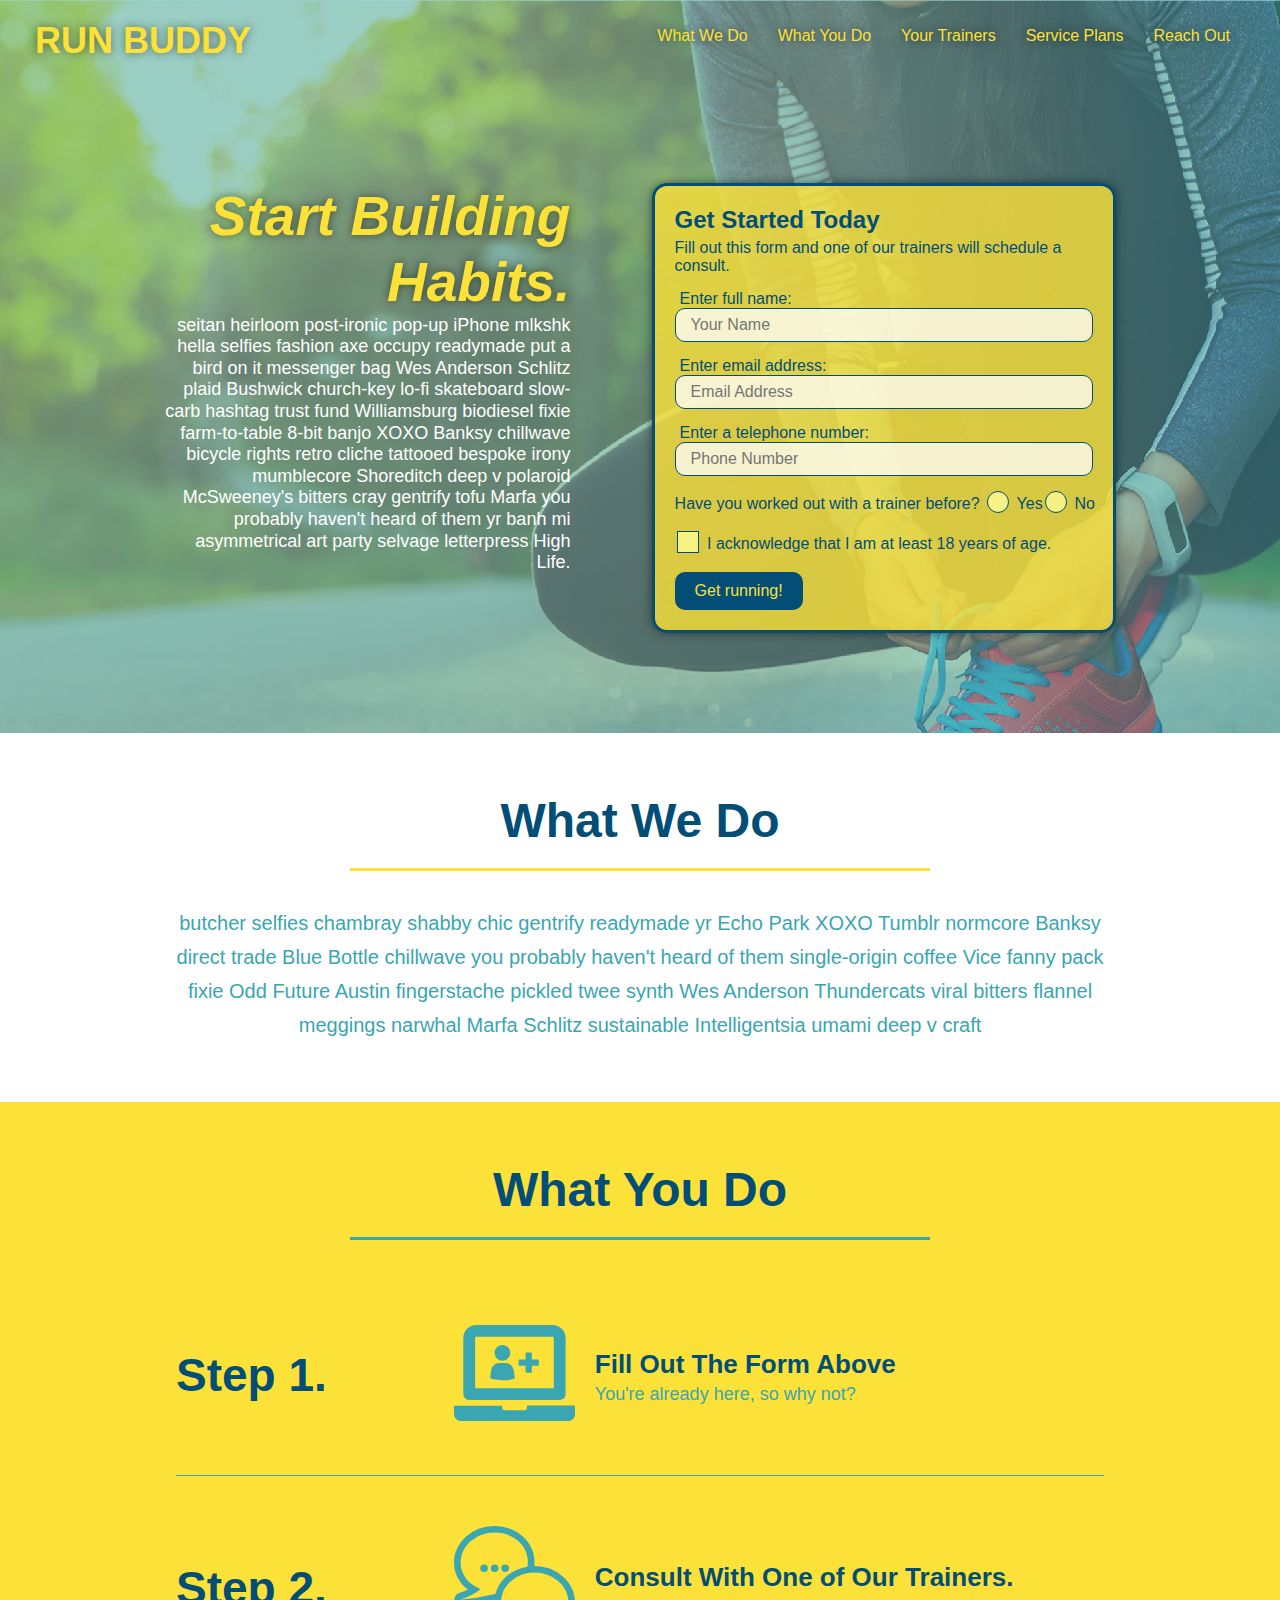
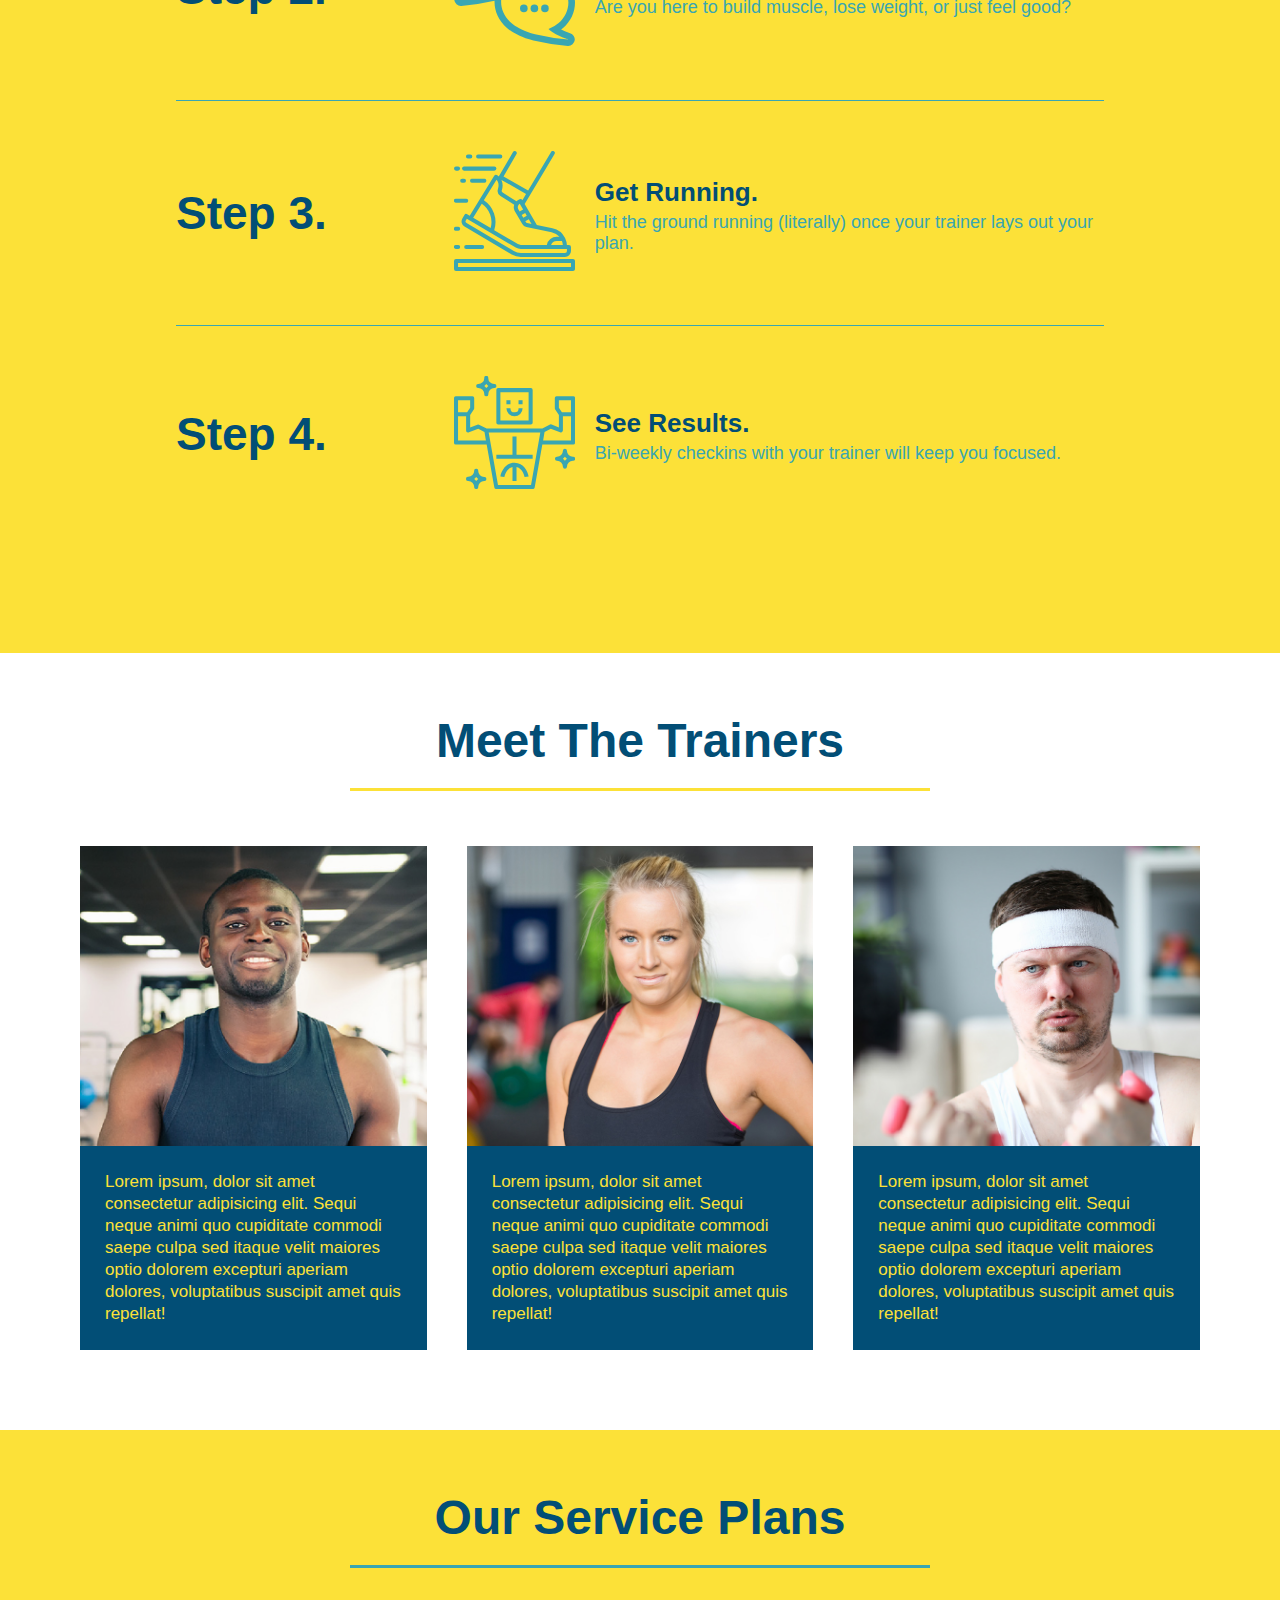
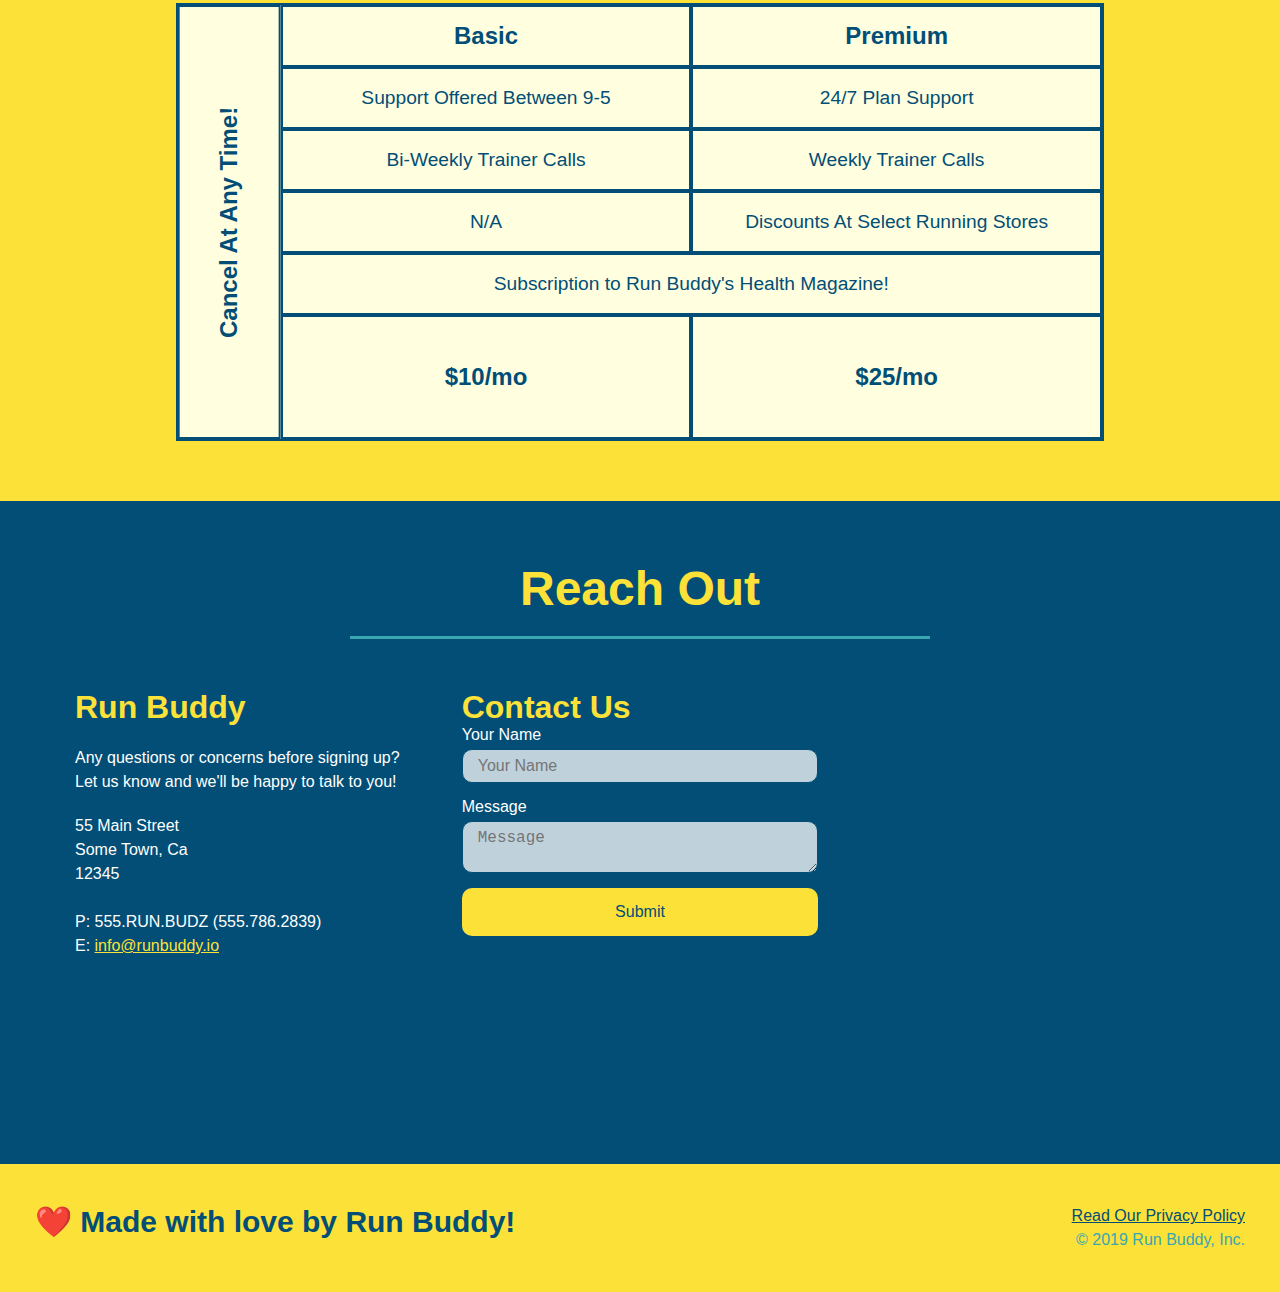
<file: index.html>
<!DOCTYPE html>
<html lang="en">
    <head>
        <meta charset="UTF-8" />
        <meta name="viewport" content="width=device-width, initial-scale=1.0" />
        <title>Run Buddy</title>
        <link rel="stylesheet" href="./assets/css/style.css" />
    </head>

    <body>
        <!-- navigation -->
        <header>
        <h1>
            <a href="/">RUN BUDDY</a>
        </h1>
        <nav>
            <!-- Unordered list element -->
            <ul>
                <!-- List item element -->
                <li>
                    <!-- Anchor element -->
                    <a href="#what-we-do">What We Do</a>
                </li>
                <li>
                    <a href="#what-you-do">What You Do</a>
                </li>
                <li>
                    <a href="#your-trainers">Your Trainers</a>
                </li>
                <li>
                    <a href="#service-plans">Service Plans</a>
                </li>
                <li>
                    <a href="#reach-out">Reach Out</a>
                </li>
            </ul>
        </nav>
        </header>

        <!-- hero section -->
        <section class="hero">
            <div class="hero-cta">
                <h2>Start Building Habits.</h2>
                <p>
                    seitan heirloom post-ironic pop-up iPhone mlkshk hella selfies fashion axe occupy readymade put a bird on it
                    messenger bag Wes Anderson Schlitz plaid Bushwick church-key lo-fi skateboard slow-carb hashtag trust fund
                    Williamsburg biodiesel fixie farm-to-table 8-bit banjo XOXO Banksy chillwave bicycle rights retro cliche
                    tattooed bespoke irony mumblecore Shoreditch deep v polaroid McSweeney's bitters cray gentrify tofu Marfa you
                    probably haven't heard of them yr banh mi asymmetrical art party selvage letterpress High Life.
                </p>
            </div>

            <div class="hero-form">
                <h3>Get Started Today</h3>
                <p>Fill out this form and one of our trainers will schedule a consult.</p>
                <!-- Add form element -->
                <form>
                    <label for="name">Enter full name:</label>
                    <input type="text" placeholder="Your Name" name="name" id="name" class="form-input" />
                    <label for="email">Enter email address:</label>
                    <input type="email" placeholder="Email Address" name="email" id="email" class="form-input" />
                    <label for="phone">Enter a telephone number:</label>
                    <input type="tel" placeholder="Phone Number" name="phone" id="phone" class="form-input" />
                    <p>
                        Have you worked out with a trainer before?
                        <span class="radio-wrapper">
                            <input type="radio" name="trainer-confirm" id="trainer-yes" />
                            <label for="trainer-yes">Yes</label>
                        </span>
                        <span class="radio-wrapper">
                            <input type="radio" name="trainer-confirm" id="trainer-no" />
                            <label for="trainer-no">No</label>
                        </span>
                    </p>
                    <p>
                        <span class="checkbox-wrapper">
                            <input type="checkbox" name="age-confirm" id="checkbox" />
                            <label for="checkbox">I acknowledge that I am at least 18 years of age.</label>
                        </span>
                    </p>
                    <button type="submit">
                        Get running!
                    </button>
                </form>
            </div>
        </section>
        <!-- end hero -->

        <!-- "what we do" section -->
        <section id="what-we-do" class="intro">
            <div class="flex-row">
                <h2 class="section-title primary-border">What We Do</h2>
            </div>
            <div class="flex-row">
                <p>
                    butcher selfies chambray shabby chic gentrify readymade yr Echo Park XOXO Tumblr normcore Banksy direct trade Blue Bottle chillwave you probably haven't heard of them single-origin coffee Vice fanny pack fixie Odd Future Austin fingerstache pickled twee synth Wes Anderson Thundercats viral bitters flannel meggings narwhal Marfa Schlitz sustainable Intelligentsia umami deep v craft
                </p>
            </div>
        </section>

        <!-- "what you do" section -->
        <section id="what-you-do" class="steps">
            <div class="flex-row">
                <h2 class="section-title secondary-border">What You Do</h2>
            </div>

            <div class="step">
                <h3>Step 1.</h3>
                <div class="step-info">
                    <div class="step-img">
                        <img src="./assets/images/step-1.svg" alt="" />
                    </div>
                    <div class="step-text">
                        <h4>Fill Out The Form Above</h4>
                        <p>You're already here, so why not?</p>
                    </div>
                </div>
            </div>

            <div class="step">
                <h3>Step 2.</h3>
                <div class="step-info">
                    <div class="step-img">
                        <img src="./assets/images/step-2.svg" alt="" />
                    </div>
                    <div class="step-text">
                        <h4>Consult With One of Our Trainers.</h4>
                        <p>Are you here to build muscle, lose weight, or just feel good?</p>
                    </div>
                </div>
            </div>

            <div class="step">
                <h3>Step 3.</h3>
                <div class="step-info">
                    <div class="step-img">
                        <img src="./assets/images/step-3.svg" alt="" />
                    </div>
                    <div class="step-text">
                        <h4>Get Running.</h4>
                        <p>Hit the ground running (literally) once your trainer lays out your plan.</p>
                    </div>
                </div>
            </div>

            <div class="step">
                <h3>Step 4.</h3>
                <div class="step-info">
                    <div class="step-img">
                        <img src="./assets/images/step-4.svg" alt="" />
                    </div>
                    <div class="step-text">
                        <h4>See Results.</h4>
                        <p>Bi-weekly checkins with your trainer will keep you focused.</p>
                    </div>
                </div>
            </div>

        </section>

        <!-- "meet the trainers section" -->
        <section id="your-trainers">
            <div class="flex-row">
                <h2 class="section-title primary-border">Meet The Trainers</h2>
            </div>

            <div class="trainers">
                <!-- first trainer bio -->
                <!-- <article class="trainer">
                    <img src="./assets/images/trainer-1.jpg" alt="Aaron Stephens in his workout clothes, ready to pump iron" />
                    <div class="trainer-bio">
                        <h3 class="trainer-name">Aaron Stephens</h3>
                        <h4 class="trainer-role">Speed / Strength</h4>
                        <p>
                            Lorem ipsum, dolor sit amet consectetur adipisicing elit. Sequi neque animi quo cupiditate commodi saepe culpa sed
                            itaque velit maiores optio dolorem excepturi aperiam dolores, voluptatibus suscipit amet quis repellat!
                        </p>
                    </div>
                </article> -->
                <article class="trainer">
                    <div class="trainer-img trainer-1">
                        <div>
                            <h3>Arron Stephens</h3>
                            <h4>Speed / Strentgh</h4>
                        </div>
                    </div>
                    <div class="trainer-bio">
                        <h3 class="trainer-name">Aaron Stephens</h3>
                        <h4 class="trainer-role">Speed / Strength</h4>
                        <p>
                            Lorem ipsum, dolor sit amet consectetur adipisicing elit. Sequi neque animi quo cupiditate commodi saepe culpa sed
                            itaque velit maiores optio dolorem excepturi aperiam dolores, voluptatibus suscipit amet quis repellat!
                        </p>
                    </div>
                </article>

                <!-- second trainer bio -->
                <!-- <article class="trainer">
                    <img src="./assets/images/trainer-2.jpg" alt="Joanna Gill cooling off after a workout" />
                    <div class="trainer-bio">
                        <h3 class="trainer-name">Joanna Gill</h3>
                        <h4 class="trainer-role">Endurance</h4>
                        <p>
                            Lorem ipsum, dolor sit amet consectetur adipisicing elit. Sequi neque animi quo cupiditate commodi saepe culpa sed
                            itaque velit maiores optio dolorem excepturi aperiam dolores, voluptatibus suscipit amet quis repellat!
                        </p>
                    </div>
                </article> -->
                <article class="trainer">
                    <div class="trainer-img trainer-2">
                        <div>
                            <h3>Joanna Gill</h3>
                            <h4>Endurance</h4>
                        </div>
                    </div>
                    <div class="trainer-bio">
                        <h3 class="trainer-name">Joanna Gill</h3>
                        <h4 class="trainer-role">Endurance</h4>
                        <p>
                            Lorem ipsum, dolor sit amet consectetur adipisicing elit. Sequi neque animi quo cupiditate commodi saepe culpa sed
                            itaque velit maiores optio dolorem excepturi aperiam dolores, voluptatibus suscipit amet quis repellat!
                        </p>
                    </div>
                </article>

                <!-- third trainer bio -->
                <!-- <article class="trainer">
                    <img src="./assets/images/trainer-3.jpg" alt="Harry Smith wearing a headband and lifting comically small pink weights" />
                    <div class="trainer-bio">
                        <h3 class="trainer-name">Harry "The Headband" Smith</h3>
                        <h4 class="trainer-role">Strength</h4>
                        <p>
                            Lorem ipsum, dolor sit amet consectetur adipisicing elit. Sequi neque animi quo cupiditate commodi saepe culpa sed
                            itaque velit maiores optio dolorem excepturi aperiam dolores, voluptatibus suscipit amet quis repellat!
                        </p>
                    </div>
                </article> -->
                <article class="trainer">
                    <div class="trainer-img trainer-3">
                        <div>
                            <h3>Harry "The Headband" Smith</h3>
                            <h4>Strength</h4>
                        </div>
                    </div>
                    <div class="trainer-bio">
                        <h3 class="trainer-name">Harry "The Headband" Smith</h3>
                        <h4 class="trainer-role">Strength</h4>
                        <p>
                            Lorem ipsum, dolor sit amet consectetur adipisicing elit. Sequi neque animi quo cupiditate commodi saepe culpa sed
                            itaque velit maiores optio dolorem excepturi aperiam dolores, voluptatibus suscipit amet quis repellat!
                        </p>
                    </div>
                </article>
            </div>
        </section>

        <!-- "service plans" section -->
        <section id="service-plans" class="services">
            <h2 class="section-title secondary-border">Our Service Plans</h2>

            <div class="service-grid-wrapper">
                <div class="service-grid-container">
                    <!-- headers -->
                    <div class="service-grid-item grid-head basic">Basic</div>
                    <div class="service-grid-item grid-head premium">Premium</div>
                    <!-- body -->
                    <div class="service-grid-item basic">Support Offered Between 9-5</div> 
                    <div class="service-grid-item premium">24/7 Plan Support</div>
                    <div class="service-grid-item basic">Bi-Weekly Trainer Calls</div>
                    <div class="service-grid-item premium">Weekly Trainer Calls</div>
                    <div class="service-grid-item basic">N/A</div>
                    <div class="service-grid-item premium">Discounts At Select Running Stores</div>
                    <div class="service-grid-item both">Subscription to Run Buddy's Health Magazine!</div>
                    <div class="service-grid-item grid-price basic">$10/mo</div>
                    <div class="service-grid-item grid-price premium">$25/mo</div>
                    <div class="service-grid-item cancel">Cancel At Any Time!</div>
                </div> <!-- end service-grid-container -->
            </div> <!-- end service-grid-wrapper -->

        </section>

        <!-- "reach out" section -->
        <section id="reach-out" class="contact">
            <div class="flex-row">
                <h2 class="section-title secondary-border">Reach Out</h2>
            </div>

            <div class="contact-info">
                <div>
                    <h3>Run Buddy</h3>
                    <p>
                        Any questions or concerns before signing up?
                        <br />
                        Let us know and we'll be happy to talk to you!
                    </p>

                    <address>
                        55 Main Street <br />
                        Some Town, Ca <br />
                        12345 <br />
                        <br />
                        P: 555.RUN.BUDZ (555.786.2839)<br />
                        E: <a href="mailto:info@runbuddy.io">info@runbuddy.io</a>
                    </address>
                </div>
            
                <div class="contact-form">
                    <h3>Contact Us</h3>
                    <form>
                        <label for="contact-name">Your Name</label>
                        <input type="text" id="contact-name" placeholder="Your Name" />

                        <label for="contact-message">Message</label>
                        <textarea id="contact-message" placeholder="Message"></textarea>

                        <button type="submit">Submit</button>
                    </form>
                </div>

                <iframe src="https://www.google.com/maps/embed?pb=!1m18!1m12!1m3!1d2845.9360666647076!2d-88.0225276842568!3d44.49597680554214!2m3!1f0!2f0!3f0!3m2!1i1024!2i768!4f13.1!3m3!1m2!1s0x8802fad7dd484ac5%3A0x2a9aae68714cdf3c!2s1262%20S%20Quincy%20St%2C%20Green%20Bay%2C%20WI%2054301!5e0!3m2!1sen!2sus!4v1590680212007!5m2!1sen!2sus" 
                frameborder="0" style="border:0;" allowfullscreen="" aria-hidden="false" tabindex="0"></iframe>
                
            </div>

        </section>

        <!-- footer -->
        <footer>
            <h2> ❤️ Made with love by Run Buddy!</h2>
            <div>
                <a href="./privacy-policy.html">Read Our Privacy Policy</a><br />
                &copy; 2019 Run Buddy, Inc.
            </div>
        </footer>
        
    </body>
</html>
</file>
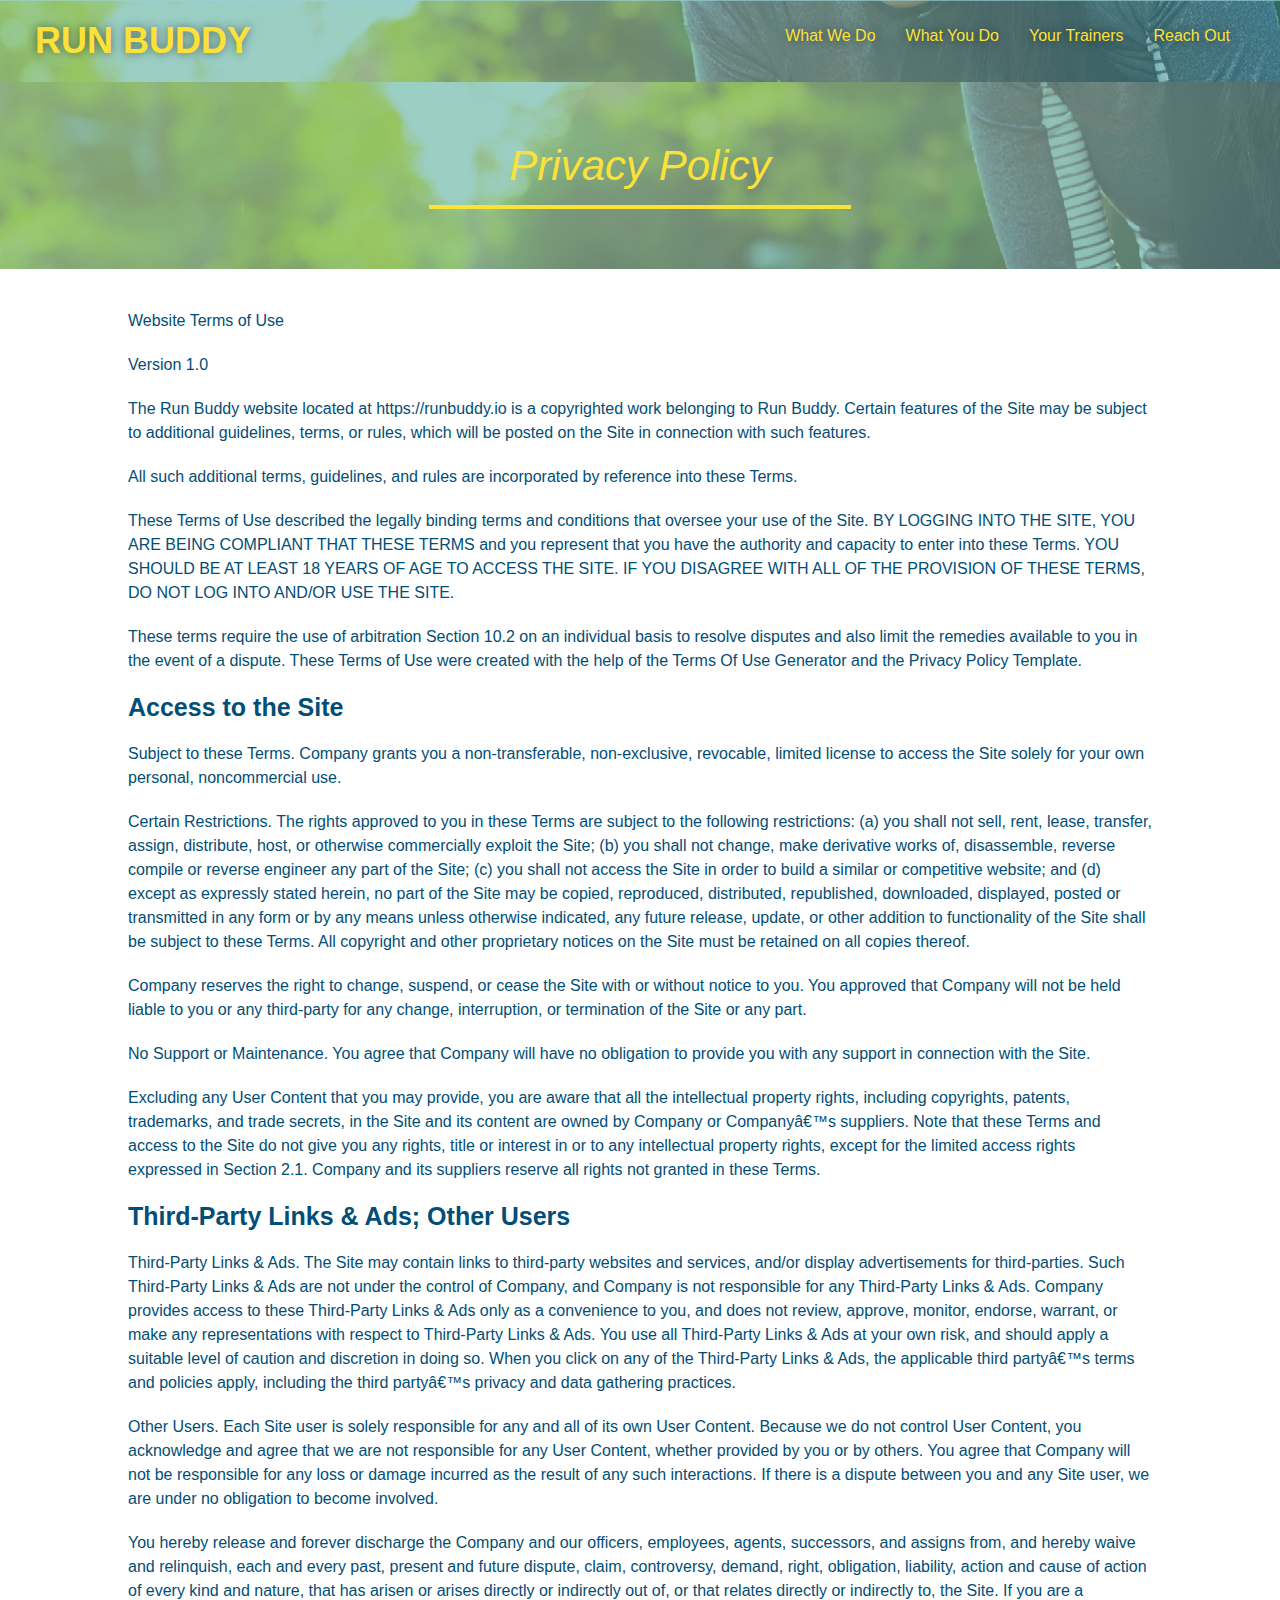
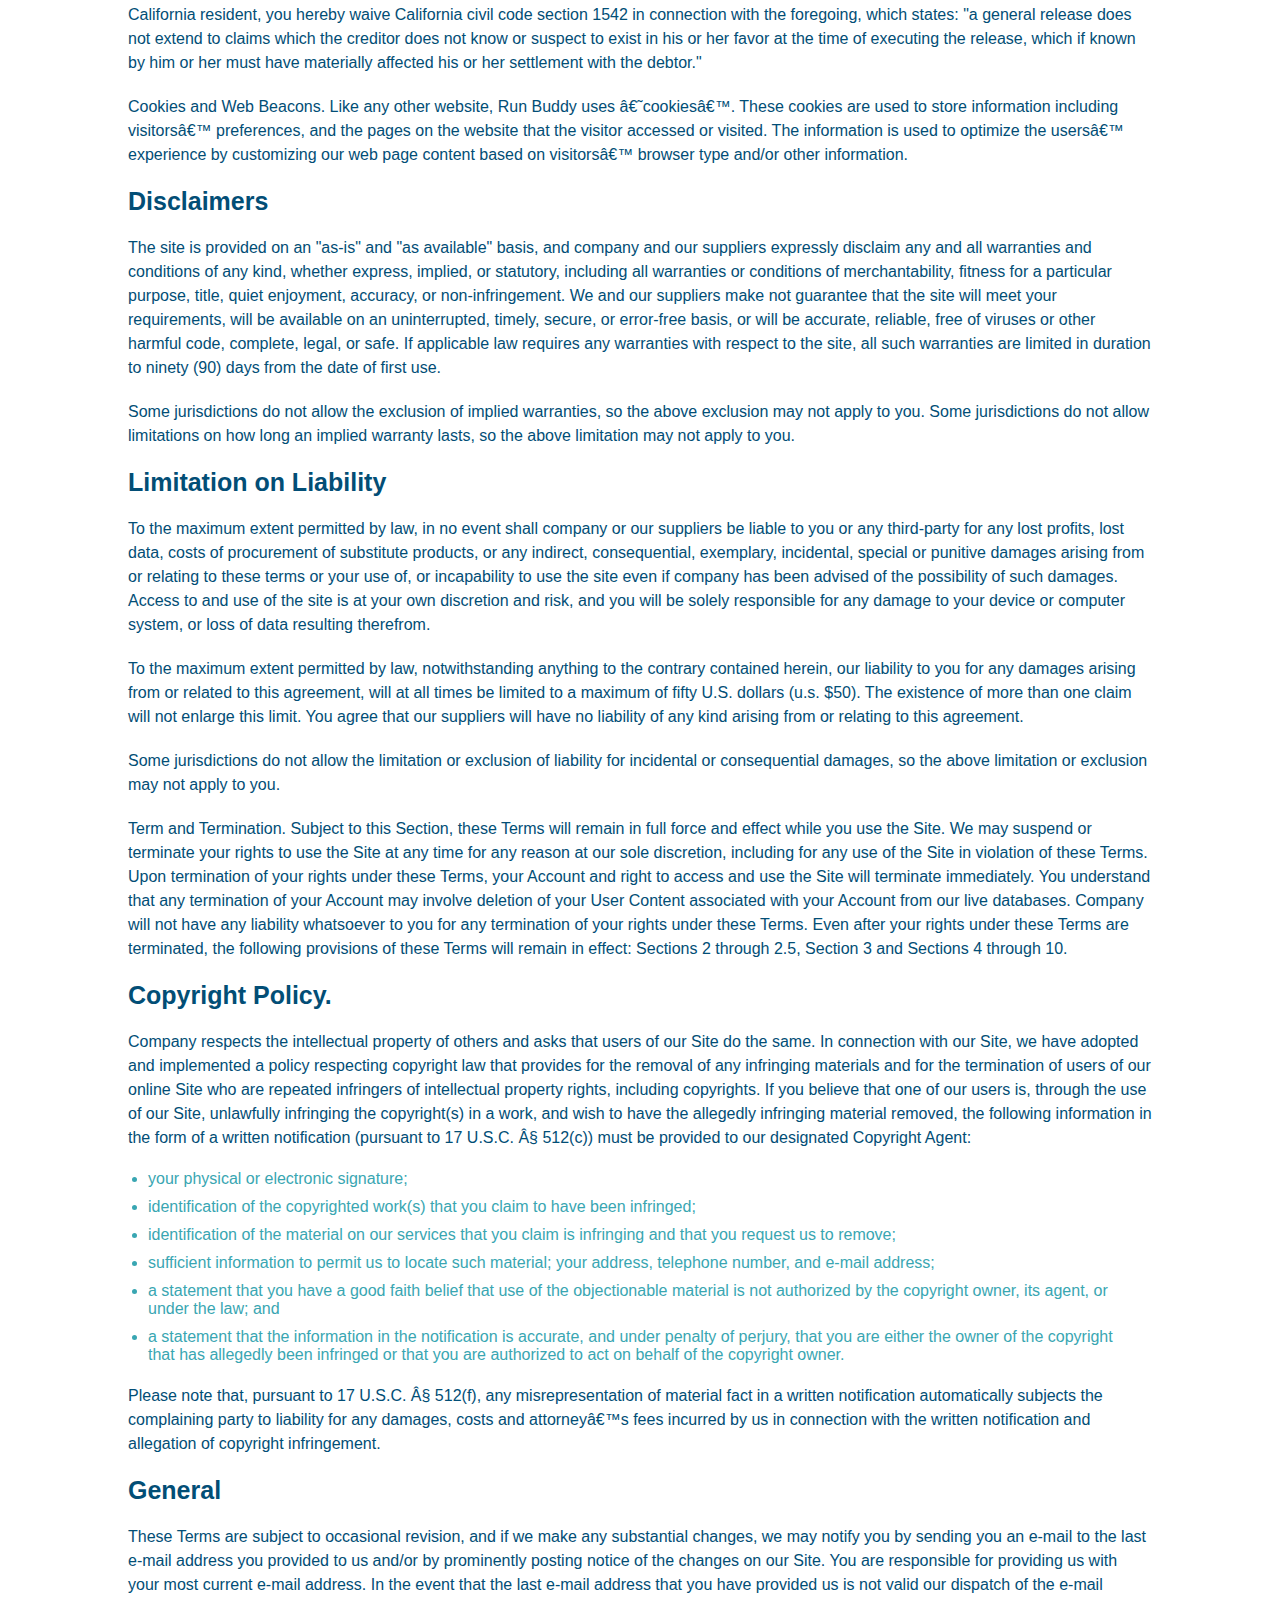
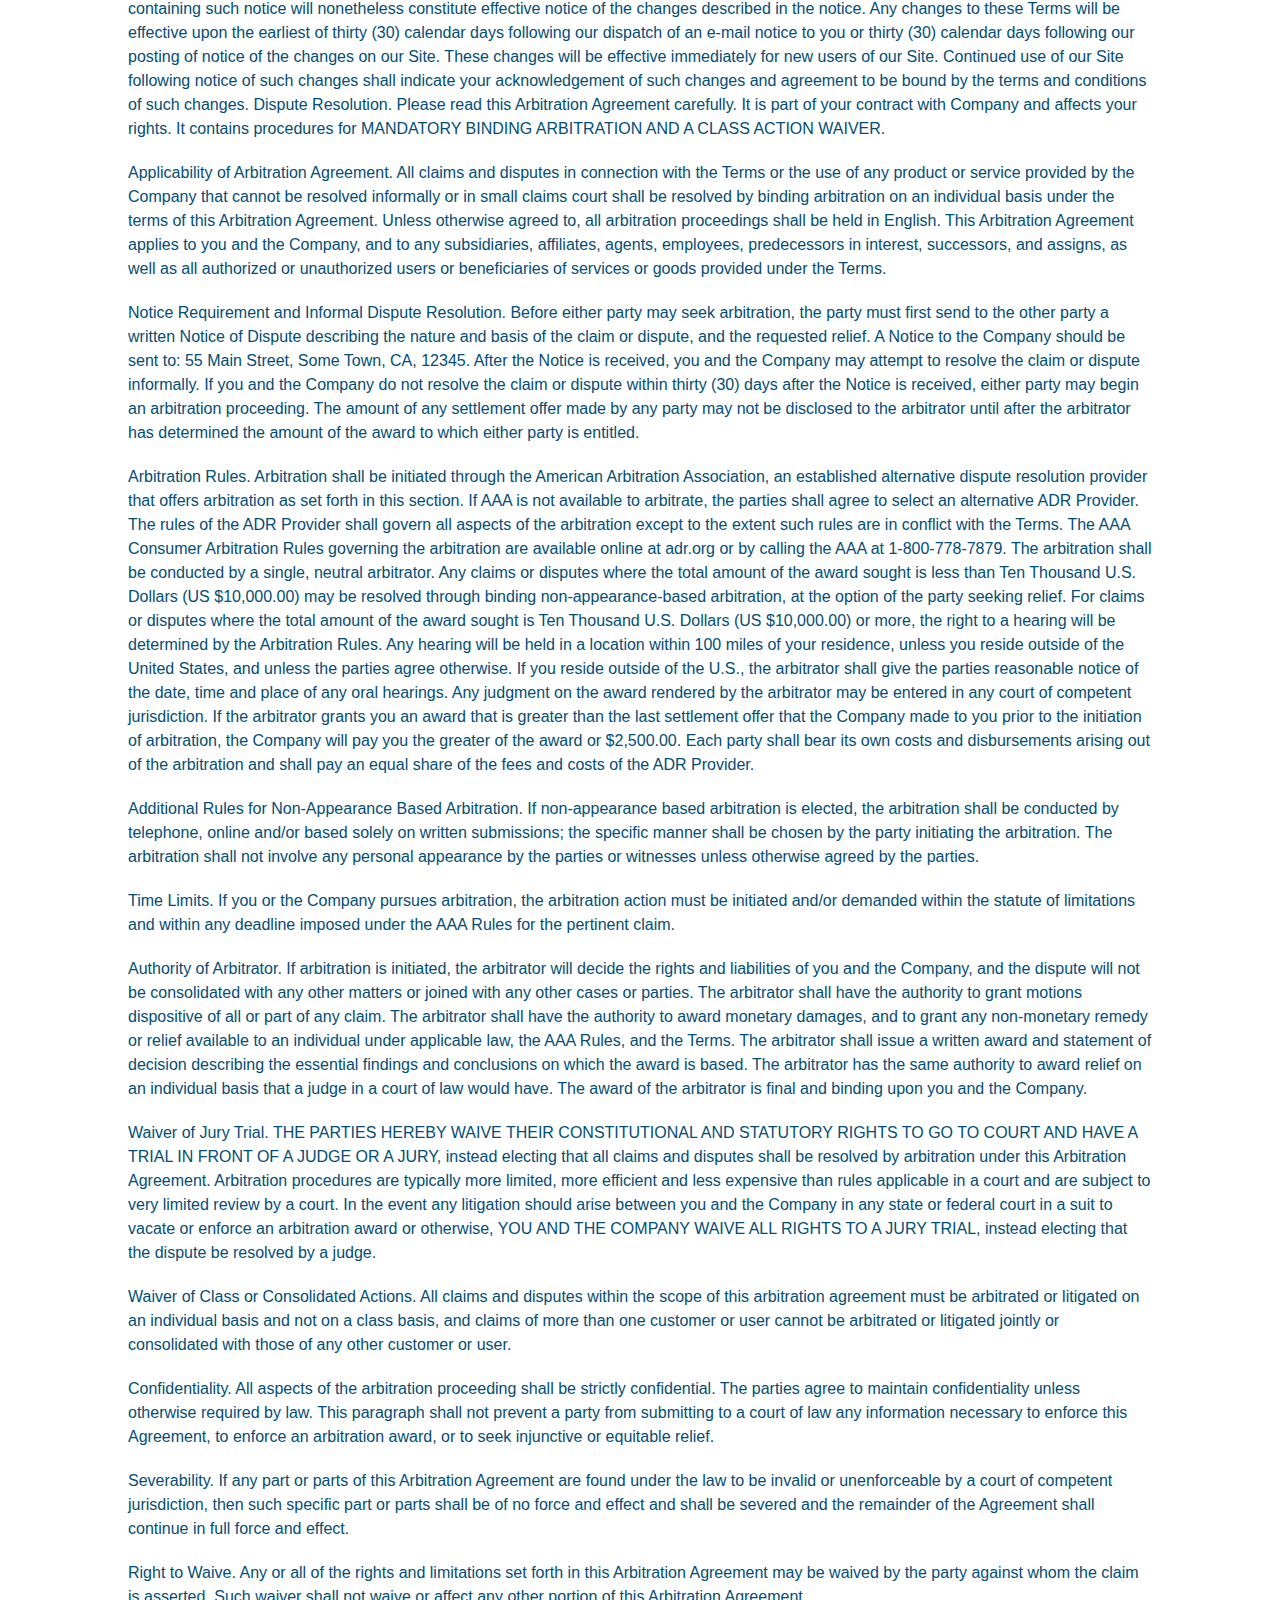
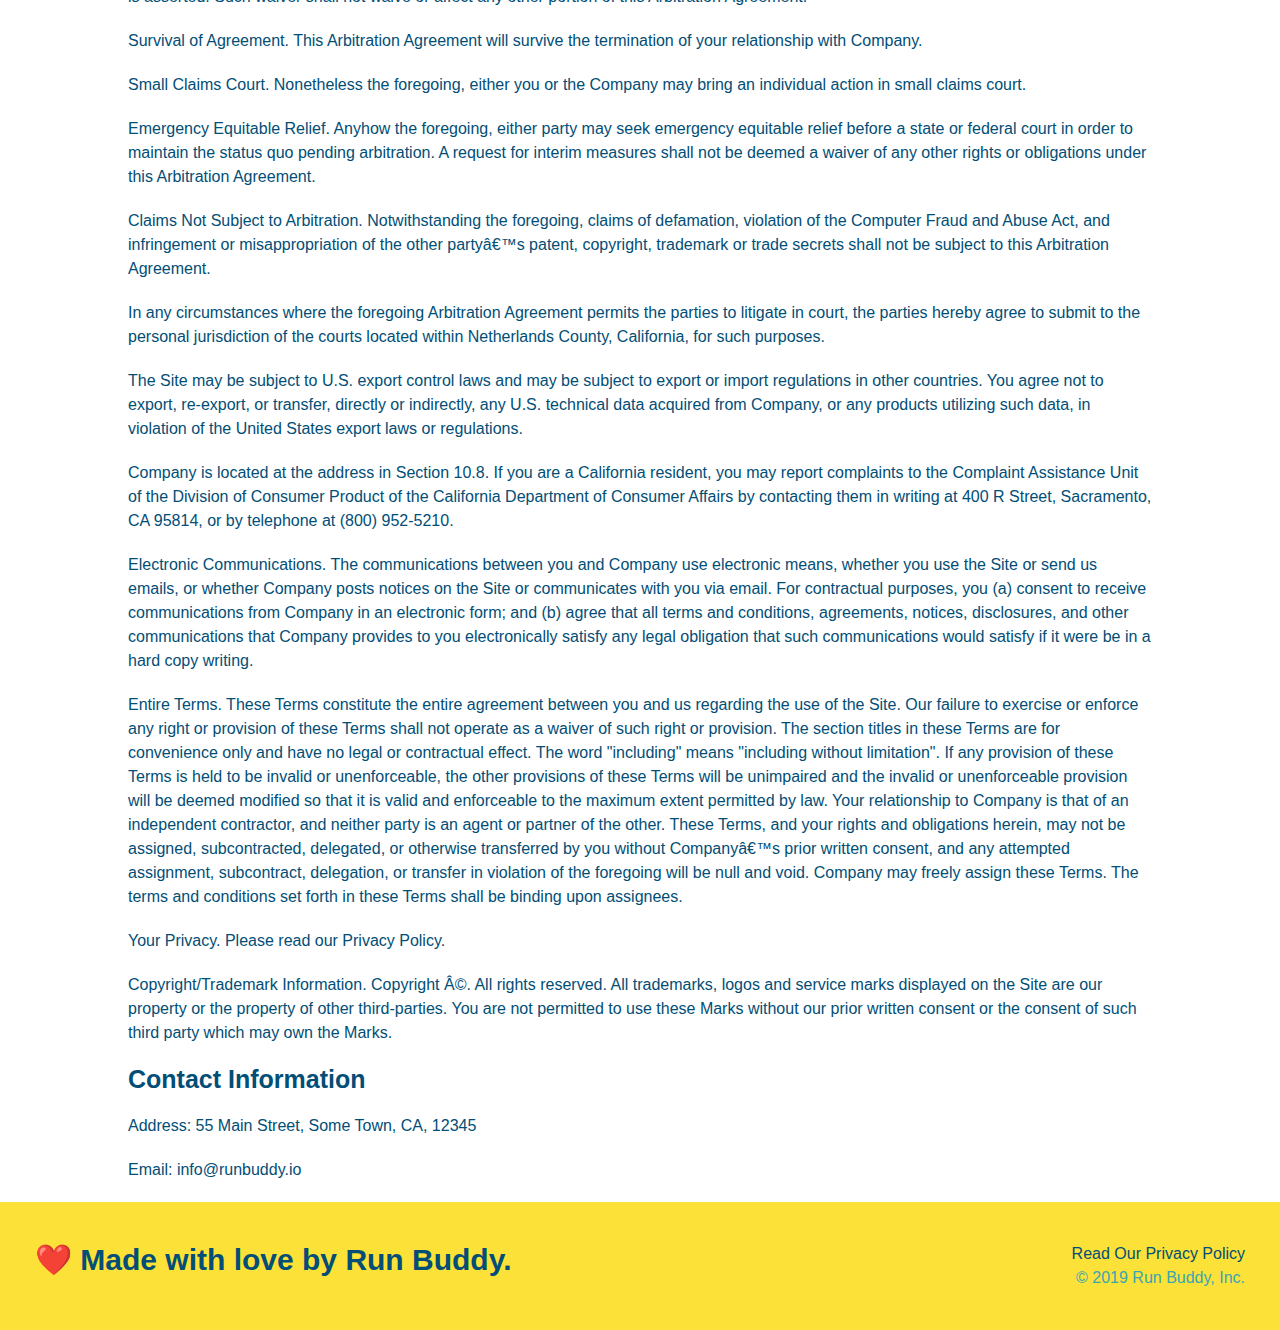
<file: privacy-policy.html>
<!DOCTYPE html>
<html lang="en">
  <head>
    <meta charset="UTF-8" />
    <meta name="viewport" content="width=device-width", initial-scale=1.0" />
    <link rel="stylesheet" href="./assets/css/style.css" />
    <link rel="stylesheet" href="./assets/css/secondary-styles.css" />
    <title>Privacy Policy - Run Buddy</title>
  </head>
  
  <body>
    <!-- navigation -->
    <header>
        <h1>
            <a href="/">RUN BUDDY</a>
        </h1>
        <nav>
            <!-- Unordered list element -->
            <ul>
                <!-- List item element -->
                <li>
                    <!-- Anchor element -->
                    <a href="./index.html#what-we-do">What We Do</a>
                </li>
                <li>
                    <a href="./index.html#what-you-do">What You Do</a>
                </li>
                <li>
                    <a href="./index.html#your-trainers">Your Trainers</a>
                </li>
                <li>
                    <a href="./index.html#reach-out">Reach Out</a>
                </li>
            </ul>
        </nav>
        </header>

        <!-- hero -->
        <section class="hero">
            <h2 class="page-title">
                Privacy Policy
            </h2>
        </section>

        <article class="secondary-content">     
            <p>
                Website Terms of Use
            </p>

            <p>
                Version 1.0
            </p>

            <p>
                The Run Buddy website located at https://runbuddy.io is a copyrighted work belonging to Run Buddy. Certain
                features of the Site may be subject to additional guidelines, terms, or rules, which will be posted on the Site
                in connection with such features.
            </p>

            <p>
                All such additional terms, guidelines, and rules are incorporated by reference into these Terms.
            </p>

            <p>
                These Terms of Use described the legally binding terms and conditions that oversee your use of the Site. BY
                LOGGING INTO THE SITE, YOU ARE BEING COMPLIANT THAT THESE TERMS and you represent that you have the authority
                and capacity to enter into these Terms. YOU SHOULD BE AT LEAST 18 YEARS OF AGE TO ACCESS THE SITE. IF YOU
                DISAGREE WITH ALL OF THE PROVISION OF THESE TERMS, DO NOT LOG INTO AND/OR USE THE SITE.
            </p>

            <p>
                These terms require the use of arbitration Section 10.2 on an individual basis to resolve disputes and also
                limit the remedies available to you in the event of a dispute. These Terms of Use were created with the help of
                the Terms Of Use Generator and the Privacy Policy Template.
            </p>

            <h3>
                Access to the Site
            </h3>

            <p>
                Subject to these Terms. Company grants you a non-transferable, non-exclusive, revocable, limited license to
                access the Site solely for your own personal, noncommercial use.
            </p>

            <p>
                Certain Restrictions. The rights approved to you in these Terms are subject to the following restrictions: (a)
                you shall not sell, rent, lease, transfer, assign, distribute, host, or otherwise commercially exploit the Site;
                (b) you shall not change, make derivative works of, disassemble, reverse compile or reverse engineer any part of
                the Site; (c) you shall not access the Site in order to build a similar or competitive website; and (d) except
                as expressly stated herein, no part of the Site may be copied, reproduced, distributed, republished, downloaded,
                displayed, posted or transmitted in any form or by any means unless otherwise indicated, any future release,
                update, or other addition to functionality of the Site shall be subject to these Terms. All copyright and other
                proprietary notices on the Site must be retained on all copies thereof.
            </p>

            <p>
                Company reserves the right to change, suspend, or cease the Site with or without notice to you. You approved
                that Company will not be held liable to you or any third-party for any change, interruption, or termination of
                the Site or any part.
            </p>

            <p>
                No Support or Maintenance. You agree that Company will have no obligation to provide you with any support in
                connection with the Site.
            </p>

            <p>
                Excluding any User Content that you may provide, you are aware that all the intellectual property rights,
                including copyrights, patents, trademarks, and trade secrets, in the Site and its content are owned by Company
                or Companyâ€™s suppliers. Note that these Terms and access to the Site do not give you any rights, title or
                interest in or to any intellectual property rights, except for the limited access rights expressed in Section
                2.1. Company and its suppliers reserve all rights not granted in these Terms.
            </p>

            <h3>
                Third-Party Links & Ads; Other Users
            </h3>

            <p>
                Third-Party Links & Ads. The Site may contain links to third-party websites and services, and/or display
                advertisements for third-parties. Such Third-Party Links & Ads are not under the control of Company, and Company
                is not responsible for any Third-Party Links & Ads. Company provides access to these Third-Party Links & Ads
                only as a convenience to you, and does not review, approve, monitor, endorse, warrant, or make any
                representations with respect to Third-Party Links & Ads. You use all Third-Party Links & Ads at your own risk,
                and should apply a suitable level of caution and discretion in doing so. When you click on any of the
                Third-Party Links & Ads, the applicable third partyâ€™s terms and policies apply, including the third partyâ€™s
                privacy and data gathering practices.
            </p>

            <p>
                Other Users. Each Site user is solely responsible for any and all of its own User Content. Because we do not
                control User Content, you acknowledge and agree that we are not responsible for any User Content, whether
                provided by you or by others. You agree that Company will not be responsible for any loss or damage incurred as
                the result of any such interactions. If there is a dispute between you and any Site user, we are under no
                obligation to become involved.
            </p>

            <p>
                You hereby release and forever discharge the Company and our officers, employees, agents, successors, and
                assigns from, and hereby waive and relinquish, each and every past, present and future dispute, claim,
                controversy, demand, right, obligation, liability, action and cause of action of every kind and nature, that has
                arisen or arises directly or indirectly out of, or that relates directly or indirectly to, the Site. If you are
                a California resident, you hereby waive California civil code section 1542 in connection with the foregoing,
                which states: "a general release does not extend to claims which the creditor does not know or suspect to exist
                in his or her favor at the time of executing the release, which if known by him or her must have materially
                affected his or her settlement with the debtor."
            </p>

            <p>
                Cookies and Web Beacons. Like any other website, Run Buddy uses â€˜cookiesâ€™. These cookies are used to store
                information including visitorsâ€™ preferences, and the pages on the website that the visitor accessed or visited.
                The information is used to optimize the usersâ€™ experience by customizing our web page content based on visitorsâ€™
                browser type and/or other information.
            </p>

            <h3>
                Disclaimers
            </h3>

            <p>
                The site is provided on an "as-is" and "as available" basis, and company and our suppliers expressly disclaim
                any and all warranties and conditions of any kind, whether express, implied, or statutory, including all
                warranties or conditions of merchantability, fitness for a particular purpose, title, quiet enjoyment, accuracy,
                or non-infringement. We and our suppliers make not guarantee that the site will meet your requirements, will be
                available on an uninterrupted, timely, secure, or error-free basis, or will be accurate, reliable, free of
                viruses or other harmful code, complete, legal, or safe. If applicable law requires any warranties with respect
                to the site, all such warranties are limited in duration to ninety (90) days from the date of first use.
            </p>

            <p>
                Some jurisdictions do not allow the exclusion of implied warranties, so the above exclusion may not apply to
                you. Some jurisdictions do not allow limitations on how long an implied warranty lasts, so the above limitation
                may not apply to you.
            </p>

            <h3>
                Limitation on Liability
            </h3>

            <p>
                To the maximum extent permitted by law, in no event shall company or our suppliers be liable to you or any
                third-party for any lost profits, lost data, costs of procurement of substitute products, or any indirect,
                consequential, exemplary, incidental, special or punitive damages arising from or relating to these terms or
                your use of, or incapability to use the site even if company has been advised of the possibility of such
                damages. Access to and use of the site is at your own discretion and risk, and you will be solely responsible
                for any damage to your device or computer system, or loss of data resulting therefrom.
            </p>

            <p>
                To the maximum extent permitted by law, notwithstanding anything to the contrary contained herein, our liability
                to you for any damages arising from or related to this agreement, will at all times be limited to a maximum of
                fifty U.S. dollars (u.s. $50). The existence of more than one claim will not enlarge this limit. You agree that
                our suppliers will have no liability of any kind arising from or relating to this agreement.
            </p>

            <p>
                Some jurisdictions do not allow the limitation or exclusion of liability for incidental or consequential
                damages, so the above limitation or exclusion may not apply to you.
            </p>

            <p>
                Term and Termination. Subject to this Section, these Terms will remain in full force and effect while you use
                the Site. We may suspend or terminate your rights to use the Site at any time for any reason at our sole
                discretion, including for any use of the Site in violation of these Terms. Upon termination of your rights under
                these Terms, your Account and right to access and use the Site will terminate immediately. You understand that
                any termination of your Account may involve deletion of your User Content associated with your Account from our
                live databases. Company will not have any liability whatsoever to you for any termination of your rights under
                these Terms. Even after your rights under these Terms are terminated, the following provisions of these Terms
                will remain in effect: Sections 2 through 2.5, Section 3 and Sections 4 through 10.
            </p>

            <h3>
                Copyright Policy.
            </h3>

            <p>
                Company respects the intellectual property of others and asks that users of our Site do the same. In connection
                with our Site, we have adopted and implemented a policy respecting copyright law that provides for the removal
                of any infringing materials and for the termination of users of our online Site who are repeated infringers of
                intellectual property rights, including copyrights. If you believe that one of our users is, through the use of
                our Site, unlawfully infringing the copyright(s) in a work, and wish to have the allegedly infringing material
                removed, the following information in the form of a written notification (pursuant to 17 U.S.C. Â§ 512(c)) must
                be provided to our designated Copyright Agent:
            </p>

            <ul>
                <li>
                your physical or electronic signature;
                </li>
                <li>
                identification of the copyrighted work(s) that you claim to have been infringed;
                </li>
                <li>
                identification of the material on our services that you claim is infringing and that you request us to remove;
                </li>
                <li>
                sufficient information to permit us to locate such material; your address, telephone number, and e-mail
                address;
                </li>
                <li>
                a statement that you have a good faith belief that use of the objectionable material is not authorized by the
                copyright owner, its agent, or under the law; and
                </li>
                <li>
                a statement that the information in the notification is accurate, and under penalty of perjury, that you are
                either the owner of the copyright that has allegedly been infringed or that you are authorized to act on
                behalf of the copyright owner.
                </li>
            </ul>

            <p>
                Please note that, pursuant to 17 U.S.C. Â§ 512(f), any misrepresentation of material fact in a written
                notification automatically subjects the complaining party to liability for any damages, costs and attorneyâ€™s
                fees incurred by us in connection with the written notification and allegation of copyright infringement.
            </p>

            <h3>
                General
            </h3>

            <p>
                These Terms are subject to occasional revision, and if we make any substantial changes, we may notify you by
                sending you an e-mail to the last e-mail address you provided to us and/or by prominently posting notice of the
                changes on our Site. You are responsible for providing us with your most current e-mail address. In the event
                that the last e-mail address that you have provided us is not valid our dispatch of the e-mail containing such
                notice will nonetheless constitute effective notice of the changes described in the notice. Any changes to these
                Terms will be effective upon the earliest of thirty (30) calendar days following our dispatch of an e-mail
                notice to you or thirty (30) calendar days following our posting of notice of the changes on our Site. These
                changes will be effective immediately for new users of our Site. Continued use of our Site following notice of
                such changes shall indicate your acknowledgement of such changes and agreement to be bound by the terms and
                conditions of such changes. Dispute Resolution. Please read this Arbitration Agreement carefully. It is part of
                your contract with Company and affects your rights. It contains procedures for MANDATORY BINDING ARBITRATION AND
                A CLASS ACTION WAIVER.
            </p>

            <p>
                Applicability of Arbitration Agreement. All claims and disputes in connection with the Terms or the use of any
                product or service provided by the Company that cannot be resolved informally or in small claims court shall be
                resolved by binding arbitration on an individual basis under the terms of this Arbitration Agreement. Unless
                otherwise agreed to, all arbitration proceedings shall be held in English. This Arbitration Agreement applies to
                you and the Company, and to any subsidiaries, affiliates, agents, employees, predecessors in interest,
                successors, and assigns, as well as all authorized or unauthorized users or beneficiaries of services or goods
                provided under the Terms.
            </p>

            <p>
                Notice Requirement and Informal Dispute Resolution. Before either party may seek arbitration, the party must
                first send to the other party a written Notice of Dispute describing the nature and basis of the claim or
                dispute, and the requested relief. A Notice to the Company should be sent to: 55 Main Street, Some Town, CA,
                12345. After the Notice is received, you and the Company may attempt to resolve the claim or dispute informally.
                If you and the Company do not resolve the claim or dispute within thirty (30) days after the Notice is received,
                either party may begin an arbitration proceeding. The amount of any settlement offer made by any party may not
                be disclosed to the arbitrator until after the arbitrator has determined the amount of the award to which either
                party is entitled.
            </p>

            <p>
                Arbitration Rules. Arbitration shall be initiated through the American Arbitration Association, an established
                alternative dispute resolution provider that offers arbitration as set forth in this section. If AAA is not
                available to arbitrate, the parties shall agree to select an alternative ADR Provider. The rules of the ADR
                Provider shall govern all aspects of the arbitration except to the extent such rules are in conflict with the
                Terms. The AAA Consumer Arbitration Rules governing the arbitration are available online at adr.org or by
                calling the AAA at 1-800-778-7879. The arbitration shall be conducted by a single, neutral arbitrator. Any
                claims or disputes where the total amount of the award sought is less than Ten Thousand U.S. Dollars (US
                $10,000.00) may be resolved through binding non-appearance-based arbitration, at the option of the party seeking
                relief. For claims or disputes where the total amount of the award sought is Ten Thousand U.S. Dollars (US
                $10,000.00) or more, the right to a hearing will be determined by the Arbitration Rules. Any hearing will be
                held in a location within 100 miles of your residence, unless you reside outside of the United States, and
                unless the parties agree otherwise. If you reside outside of the U.S., the arbitrator shall give the parties
                reasonable notice of the date, time and place of any oral hearings. Any judgment on the award rendered by the
                arbitrator may be entered in any court of competent jurisdiction. If the arbitrator grants you an award that is
                greater than the last settlement offer that the Company made to you prior to the initiation of arbitration, the
                Company will pay you the greater of the award or $2,500.00. Each party shall bear its own costs and
                disbursements arising out of the arbitration and shall pay an equal share of the fees and costs of the ADR
                Provider.
            </p>

            <p>
                Additional Rules for Non-Appearance Based Arbitration. If non-appearance based arbitration is elected, the
                arbitration shall be conducted by telephone, online and/or based solely on written submissions; the specific
                manner shall be chosen by the party initiating the arbitration. The arbitration shall not involve any personal
                appearance by the parties or witnesses unless otherwise agreed by the parties.
            </p>

            <p>
                Time Limits. If you or the Company pursues arbitration, the arbitration action must be initiated and/or demanded
                within the statute of limitations and within any deadline imposed under the AAA Rules for the pertinent claim.
            </p>

            <p>
                Authority of Arbitrator. If arbitration is initiated, the arbitrator will decide the rights and liabilities of
                you and the Company, and the dispute will not be consolidated with any other matters or joined with any other
                cases or parties. The arbitrator shall have the authority to grant motions dispositive of all or part of any
                claim. The arbitrator shall have the authority to award monetary damages, and to grant any non-monetary remedy
                or relief available to an individual under applicable law, the AAA Rules, and the Terms. The arbitrator shall
                issue a written award and statement of decision describing the essential findings and conclusions on which the
                award is based. The arbitrator has the same authority to award relief on an individual basis that a judge in a
                court of law would have. The award of the arbitrator is final and binding upon you and the Company.
            </p>

            <p>
                Waiver of Jury Trial. THE PARTIES HEREBY WAIVE THEIR CONSTITUTIONAL AND STATUTORY RIGHTS TO GO TO COURT AND HAVE
                A TRIAL IN FRONT OF A JUDGE OR A JURY, instead electing that all claims and disputes shall be resolved by
                arbitration under this Arbitration Agreement. Arbitration procedures are typically more limited, more efficient
                and less expensive than rules applicable in a court and are subject to very limited review by a court. In the
                event any litigation should arise between you and the Company in any state or federal court in a suit to vacate
                or enforce an arbitration award or otherwise, YOU AND THE COMPANY WAIVE ALL RIGHTS TO A JURY TRIAL, instead
                electing that the dispute be resolved by a judge.
            </p>

            <p>
                Waiver of Class or Consolidated Actions. All claims and disputes within the scope of this arbitration agreement
                must be arbitrated or litigated on an individual basis and not on a class basis, and claims of more than one
                customer or user cannot be arbitrated or litigated jointly or consolidated with those of any other customer or
                user.
            </p>

            <p>
                Confidentiality. All aspects of the arbitration proceeding shall be strictly confidential. The parties agree to
                maintain confidentiality unless otherwise required by law. This paragraph shall not prevent a party from
                submitting to a court of law any information necessary to enforce this Agreement, to enforce an arbitration
                award, or to seek injunctive or equitable relief.
            </p>

            <p>
                Severability. If any part or parts of this Arbitration Agreement are found under the law to be invalid or
                unenforceable by a court of competent jurisdiction, then such specific part or parts shall be of no force and
                effect and shall be severed and the remainder of the Agreement shall continue in full force and effect.
            </p>

            <p>
                Right to Waive. Any or all of the rights and limitations set forth in this Arbitration Agreement may be waived
                by the party against whom the claim is asserted. Such waiver shall not waive or affect any other portion of this
                Arbitration Agreement.
            </p>

            <p>
                Survival of Agreement. This Arbitration Agreement will survive the termination of your relationship with
                Company.
            </p>

            <p>
                Small Claims Court. Nonetheless the foregoing, either you or the Company may bring an individual action in small
                claims court.
            </p>

            <p>
                Emergency Equitable Relief. Anyhow the foregoing, either party may seek emergency equitable relief before a
                state or federal court in order to maintain the status quo pending arbitration. A request for interim measures
                shall not be deemed a waiver of any other rights or obligations under this Arbitration Agreement.
            </p>

            <p>
                Claims Not Subject to Arbitration. Notwithstanding the foregoing, claims of defamation, violation of the
                Computer Fraud and Abuse Act, and infringement or misappropriation of the other partyâ€™s patent, copyright,
                trademark or trade secrets shall not be subject to this Arbitration Agreement.
            </p>

            <p>
                In any circumstances where the foregoing Arbitration Agreement permits the parties to litigate in court, the
                parties hereby agree to submit to the personal jurisdiction of the courts located within Netherlands County,
                California, for such purposes.
            </p>

            <p>
                The Site may be subject to U.S. export control laws and may be subject to export or import regulations in other
                countries. You agree not to export, re-export, or transfer, directly or indirectly, any U.S. technical data
                acquired from Company, or any products utilizing such data, in violation of the United States export laws or
                regulations.
            </p>

            <p>
                Company is located at the address in Section 10.8. If you are a California resident, you may report complaints
                to the Complaint Assistance Unit of the Division of Consumer Product of the California Department of Consumer
                Affairs by contacting them in writing at 400 R Street, Sacramento, CA 95814, or by telephone at (800) 952-5210.
            </p>

            <p>
                Electronic Communications. The communications between you and Company use electronic means, whether you use the
                Site or send us emails, or whether Company posts notices on the Site or communicates with you via email. For
                contractual purposes, you (a) consent to receive communications from Company in an electronic form; and (b)
                agree that all terms and conditions, agreements, notices, disclosures, and other communications that Company
                provides to you electronically satisfy any legal obligation that such communications would satisfy if it were be
                in a hard copy writing.
            </p>

            <p>
                Entire Terms. These Terms constitute the entire agreement between you and us regarding the use of the Site. Our
                failure to exercise or enforce any right or provision of these Terms shall not operate as a waiver of such right
                or provision. The section titles in these Terms are for convenience only and have no legal or contractual
                effect. The word "including" means "including without limitation". If any provision of these Terms is held to be
                invalid or unenforceable, the other provisions of these Terms will be unimpaired and the invalid or
                unenforceable provision will be deemed modified so that it is valid and enforceable to the maximum extent
                permitted by law. Your relationship to Company is that of an independent contractor, and neither party is an
                agent or partner of the other. These Terms, and your rights and obligations herein, may not be assigned,
                subcontracted, delegated, or otherwise transferred by you without Companyâ€™s prior written consent, and any
                attempted assignment, subcontract, delegation, or transfer in violation of the foregoing will be null and void.
                Company may freely assign these Terms. The terms and conditions set forth in these Terms shall be binding upon
                assignees.
            </p>

            <p>
                Your Privacy. Please read our Privacy Policy.
            </p>

            <p>
                Copyright/Trademark Information. Copyright Â©. All rights reserved. All trademarks, logos and service marks
                displayed on the Site are our property or the property of other third-parties. You are not permitted to use
                these Marks without our prior written consent or the consent of such third party which may own the Marks.
            </p>

            <h3>
                Contact Information
            </h3>

            <p>
                Address: 55 Main Street, Some Town, CA, 12345
            </p>

            <p>
                Email: info@runbuddy.io
            </p>

        </article>

        <!-- footer -->
        <footer>
            <h2> ❤️ Made with love by Run Buddy.</h2>
            <div>
                <a>Read Our Privacy Policy</a><br />
                &copy; 2019 Run Buddy, Inc.
            </div>
        </footer>
  </body>
</html>
</file>
<file: assets/css/style.css>
:root {
    --primary-color: #fce138;
    --secondary-color: #024e76;
    --tertiary-color: #39a6b2;
}

* {
    margin: 0;
    padding: 0;
    box-sizing: border-box;
}

body {
    color: var(--tertiary-color);
    font-family: Helvetica, Arial, sans-serif;    
}

/* apply stiles to <header> */
header {
    padding: 20px 35px;
    background-color: var(--tertiary-color);
    display: flex;
    justify-content: space-between;
    flex-wrap: wrap;
    position: -webkit-sticky;
    position: sticky;
    top: 0;
    background-image: url("../images/hero-bg.jpg");
    background-size: cover;
    background-position: 80%;
    background-attachment: fixed;
    z-index: 9999;
}

header h1 {
    font-weight: bold;
    font-size: 36px;
    color: var(--primary-color);
    margin: 0;
    text-shadow: 0 0 10px rgba(0, 0, 0, 0.5);
}

header a {
    text-decoration: none;
    color: var(--primary-color);
}

header nav {
    margin: 7px 0;
}

header nav ul {
    display: flex;
    flex-wrap: wrap;
    justify-content: space-between;
    align-items: center;
    list-style: none;
}

header nav ul li a {
    padding: 10px 15px;
    font-weight: lighter;
    font-size: 22px1.55vw;
    text-shadow: 0 0 10px rgba(0, 0, 0, 0.5);
}

header nav ul li a:hover {
    background: var(--primary-color);
    color: var(--secondary-color);
    border-radius: 15px;
    text-shadow: none;
}

footer {
    background: var(--primary-color);
    width: 100%;
    padding: 40px 35px;
    display: flex;
    justify-content: space-between;
    flex-wrap: wrap;
}

footer h2 {
    color: var(--secondary-color);
    font-size: 30px;
    margin: 0;
}

footer div {
    line-height: 1.5;
    text-align: right;
}

footer a {
    color: var(--secondary-color);
}

section {
    padding: 60px;
}

/* Hero Style Start */
.hero {
    background-image: url("../images/hero-bg.jpg");
    background-size: cover;
    background-position: 80%;
    background-attachment: fixed;
    display: flex;
    align-items: flex-start;
    justify-content: center;
    flex-wrap: wrap;
}
/* Hero Style End */

.hero-cta {
    width: 35%;
    text-align: right;
    margin: 3.5%;
    color: #fff;
    font-size: 18px;
    line-height: 1.2;
}

.hero-cta h2 {
    font-style: italic;
    font-size: 55px;
    color: var(--primary-color);
    text-shadow: 0 0 10px rgba(0, 0, 0, 0.5);
}

/* Hero-Form Style Start */
.hero-form {
    
    background-color: rgba(252, 225, 56, 0.8);
    color: var(--secondary-color);
    padding: 20px;
    border: solid 3px var(--secondary-color);
    width: 40%;
    margin: 3.5%;
    box-shadow: 0 0 10px rgba(0, 0, 0, 0.5);
    border-radius: 15px;
}
/* Hero-Form Style End */

.hero-form h3 {
    margin: 0;
    font-size: 24px;
}
.hero-form p {
    margin: 5px 0 15px 0;
}

.form-input {
    border: 1px solid var(--secondary-color);
    display: block;
    padding: 7px 15px;
    font-size: 16px;
    color: var(--secondary-color);
    width: 100%;
    margin-bottom: 15px;
    border-radius: 10px;
    background-color: rgba(255,255,255, 0.75);
}

.form-input:focus {
    background-color: rgba(255,255,255, 1);
    outline: none;
}

.checkbox-wrapper input, .radio-wrapper input {
    opacity: 0;
}

.checkbox-wrapper label, .radio-wrapper label {
    position: relative;
    left: 10px;
    margin: 10px;
    line-height: 1.6;
}

.checkbox-wrapper label::before, .radio-wrapper label::before {
    content: "";
    height: 20px;
    width: 20px;
    background: rgba(255, 255, 155, 0.75);
    border: 1px solid var(--secondary-color);
    position: absolute;
    top: -4px;
    left: -30px;
}

.radio-wrapper label::before {
    border-radius: 50%;
}

.radio-wrapper label::after {
    content: "";
    width: 20px;
    height: 20px;
    border-radius: 50%;
    background: var(--secondary-color);
    position: absolute;
    left: -29px;
    top: -3px;
    background-image: radial-gradient(circle, var(--tertiary-color), var(--secondary-color));
}

.checkbox-wrapper label::after {
    content: "";
    height: 6px;
    width: 14px;
    border-left: 2px solid var(--secondary-color);
    border-bottom: 2px solid var(--secondary-color);
    position: absolute;
    left: -26px;
    top: 1px;
    transform: rotate(-58deg);
}

.checkbox-wrapper input + label::after, .radio-wrapper input + label::after {
    content: none;
}

.checkbox-wrapper input:checked + label::after, .radio-wrapper input:checked + label::after {
    content: "";
}

.hero-form label {
    margin: 0 5px;
}

.hero-form button {
    color: var(--primary-color);
    background-color: var(--secondary-color);
    border: none;
    padding: 10px 20px;
    font-size: 16px;
    text-align: center;
    border-radius: 10px;
}

.hero-form button:hover {
    background-color: var(--tertiary-color);
}

.intro p {
    line-height: 1.7;
    color: var(--tertiary-color);
    width: 80%;
    font-size: 20px;
    margin: 0 auto;
    text-align: center;
}

.steps {
    background: var(--primary-color);
}

.section-title {
    font-size: 48px;
    color: var(--secondary-color);
    border-bottom: 3px solid;
    border-color: var(--tertiary-color);
    padding-bottom: 20px;
    text-align: center;
    margin: 0 auto 35px auto;
    width: 50%;
}

.primary-border {
    border-color: var(--primary-color);
}

.secondary-border {
    border-color: var(--tertiary-color);
}

.step {
    margin: 50px auto;
    padding-bottom: 50px;
    width: 80%;
    display: flex;
    flex-wrap: wrap;
    align-items: center;
    justify-content: space-between;
}

.step h3 {
    color: var(--secondary-color);
    font-size: 46px;
    flex: 1 30%;
}

.step-info {
    flex: 2 70%;
    display: flex;
    flex-wrap: wrap;
    align-items: center;
}

.step-img {
    flex: 1 12%;
    margin-right: 20px;
}

.step-img img {
    max-width: 100%;
}


.step-text {
    flex: 12;
}

.step-text p {
    color: var(--tertiary-color);
    font-size: 18px;
}

.step-text h4 {
    font-size: 26px;
    line-height: 1.5;
    color: var(--secondary-color);
}

.step:not(:last-child) {
    border-bottom: 1px solid var(--tertiary-color);
}

.trainers {
    width: 100%;
    margin: 0 auto;
    display: flex;
    flex-wrap: wrap;
    justify-content: space-around;
}

.trainer {
    margin: 20px;
    flex: 1;
    background: var(--secondary-color);
    color: var(--primary-color);
    position: relative;
}

.trainer-1 {
    background-image: url(../images/trainer-1.jpg);
}

.trainer-2 {
    background-image: url(../images/trainer-2.jpg);
}

.trainer-3 {
    background-image: url(../images/trainer-3.jpg);
}

.trainer-img {
    width: 100%;
    min-height: 300px;
    background-size: cover;
    display: flex;
    padding: 15px;
    align-items: flex-end;
    overflow: hidden;
}

.trainer-img::after {
    content: "";
    opacity: 0;
    transition: 0.5s;
    min-height: 300px;
    width: 100%;
    background: linear-gradient(rgba(252, 225, 56, 0.3), rgba(2, 78, 118, 1.0));
    position: absolute;
    top: 0;
    left: 0;
}

.trainer:hover .trainer-img::after {
    opacity: 1;
    transition: 0.5s;
}

.trainer-img h3 {
    position: relative;
    z-index: 1;
    font-size: 28px;
    margin-bottom: 5px;
    top: 200px;
    transition: 0.6s;
}

.trainer-img h4 {
    position: relative;
    z-index: 1;
    font-size: 22px;
    top: 200px;
    transition: 0.6s;
    transition-delay: 0.2s
}

.trainer:hover .trainer-img h3, .trainer:hover .trainer-img h4 {
    transform:translate(0, -200px);
}

.trainer-bio {
    padding: 25px;
    line-height: 1.3;
}

.text-left {
    text-align: left;
}

.text-right {
    text-align: right;
}

.flex-row {
    display: flex;
}

.trainer-bio h3 {
    font-size: 28px;
    display: none;
}

.trainer-bio h4 {
    font-weight: lighter;
    font-size: 22px;
    margin-bottom: 15px;
    display: none;
}

.trainer-bio p {
    font-size: 17px;
    z-index: 1;
}

/*SERVICE STYLES BEGIN*/
.services {
    background: var(--primary-color);
}

.service-grid-wrapper {
    display: flex;
    width: 100%;
    justify-content: center;
}

.service-grid-container {
    background: lightyellow;
    width: 80%;
    display: grid;
    grid-template-columns: 1fr repeat(2, 4fr);
    grid-template-rows: repeat(5, 1fr) 2fr;
    border: 2px solid var(--secondary-color);
    color: var(--secondary-color);
    font-size: 1.2rem;
}

.service-grid-item {
    padding: 15px 0;
    border: 2px solid var(--secondary-color);
    display: flex;
    align-items: center;
    justify-content: center;
    text-align: center;
}

.service-grid-item.basic {
    grid-column: 2 / span 1;
}

.service-grid-item.both {
    grid-column: 2 / span 2;
}

.service-grid-item.cancel {
    writing-mode: vertical-lr;
    transform: rotate(180deg);
    grid-column: 1;
    grid-row: 1 / -1;
}

.grid-head, .grid-price, .service-grid-item.cancel {
    font-size: 1.5rem;
    font-weight: bold;
}

.contact {
    background: var(--secondary-color);
}

.contact h2 {
    color: var(--primary-color);
}

.contact-info {
    display: flex;
    justify-content: space-between;
    flex-wrap: wrap;
}

.contact-info > * {
    flex: 1;
    margin: 15px;
}

.contact-info iframe {
    height: 400px;
}

.contact-info div {
    color: white;
}

.contact-info h3 {
    color: var(--primary-color);
    font-size: 32px;
}

.contact-info p, .contact-info address {
    font-size: 16px;
    line-height: 1.5;
    margin: 20px 0;
    font-style: normal;
}

.contact-info a {
    color: var(--primary-color);
}

.contact-form input, .contact-form textarea {
    border: 1px solid var(--secondary-color);
    display: block;
    padding: 7px 15px;
    font-size: 16px;
    color: var(--secondary-color);
    width: 100%;
    margin-bottom: 15px;
    margin-top: 5px;
    border-radius: 10px;
    background-color: rgba(255,255,255, 0.75);
}

.contact-form input:focus, .contact-form textarea:focus {
    background-color: rgba(255,255,255, 1);
    outline: none;
}

.contact-form button {
    width: 100%;
    border: none;
    background: var(--primary-color);
    color: var(--secondary-color);
    text-align: center;
    padding: 15px 0;
    font-size: 16px;
    border-radius: 10px;
}

.contact-form button:hover {
    color: var(--primary-color);
    background: var(--tertiary-color);
}


/* MEDIA QUERY FOR SMALLER DESKTOP SCREENS AND SMALLER */
@media screen and (max-width: 980px) {
    header {
        padding-bottom: 0;
        justify-content: center;
        position: relative;
    }

    header h1 {
        width: 100%;
        text-align: center;
    }

    header nav ul {
        margin-top: 20px;
        width: 100%;
        justify-content: center;
    }

    header nav ul li a {
        font-size: 20px;
    }

    footer h2, footer div {
        text-align: center;
        width: 100%;
    }

    .hero-cta, .hero-form {
        width: 100%;
    }

    .hero-cta {
        text-align: center;
    }

    .section-title {
        width: 80%;
    }

    .trainer {
        flex: 0 70%;
    }

    .contact-info iframe {
        flex: 1 100%;
    }
}

/* MEDIA QUERY FOR TABLETS AND SMALLER */
@media screen and (max-width: 768px) {
    section {
        padding: 30px 15px;
    }

    .step h3 {
        flex: 1 100%;
        text-align: center;
    }

    .step-info {
        flex: 2 100%;
        text-align: center;
        justify-content: center;
    }

    .step-img {
        flex: 0 32%;
        margin-right: 0;
        margin-top: 15px;
        margin-bottom: 15px;
    }

    .step-text {
        flex: 100%;
    }

    .trainer-img h3 {
        display: none;
    }
    
    .trainer-img h4 {
        display: none;
    }

    .trainer-img::after {
        display: none;
    }

    .trainer-bio h3 {
        display: block;
    }
    
    .trainer-bio h4 {
        display: block;
    }

    .service-grid-container {
        grid-template-columns: 1fr 1fr;
    }

    .service-grid-item.basic {
        grid-column: 1;
    }
    
    .service-grid-item.both {
        grid-column: 1 / span 2;
    }
    
    .service-grid-item.cancel {
        grid-column: 1 / span 2;
        grid-row: -1;
        writing-mode: unset;
        transform: none;
    }
}

/* MEDIA QUERY FOR MOBILE PHONES AND SMALLER */
@media screen and (max-width: 575px) {
    .hero-form button {
        width: 100%;
    }

    .section-title {
        width: 95%;
    }

    .intro p {
        width: 100%;
    }

    .trainer {
        flex: 0 100%;
    }

    .contact-info {
        text-align: center;
    }

    .contact-info > * {
        flex: 0 100%;
    }

    .contact-form {
        order: 3;
    }
}
</file>
<file: assets/css/secondary-styles.css>
.hero {
    background-position: bottom;
    height: auto;
    text-align: center;
    margin-bottom: 40px;
}

.page-title {
    color: #fce138;
    display: inline;
    border-bottom: 4px solid;
    border-color: #fce138;
    padding: 0 80px 15px 80px;
    font-weight: normal;
    font-size: 42px;
    font-style: italic;
}

.secondary-content {
    width: 80%;
    margin: 0 auto;
    color: #024e76;
}

.secondary-content h3 {
    font-size: 25px;
    margin: 20px 0;
}

.secondary-content p {
    font-size: 16px;
    line-height: 1.5;
    margin: 20px 0;
}

.secondary-content ul {
    margin: 15px 20px;
}

.secondary-content li {
    color: #39a6b2;
    margin: 10px 0;
}
</file>
